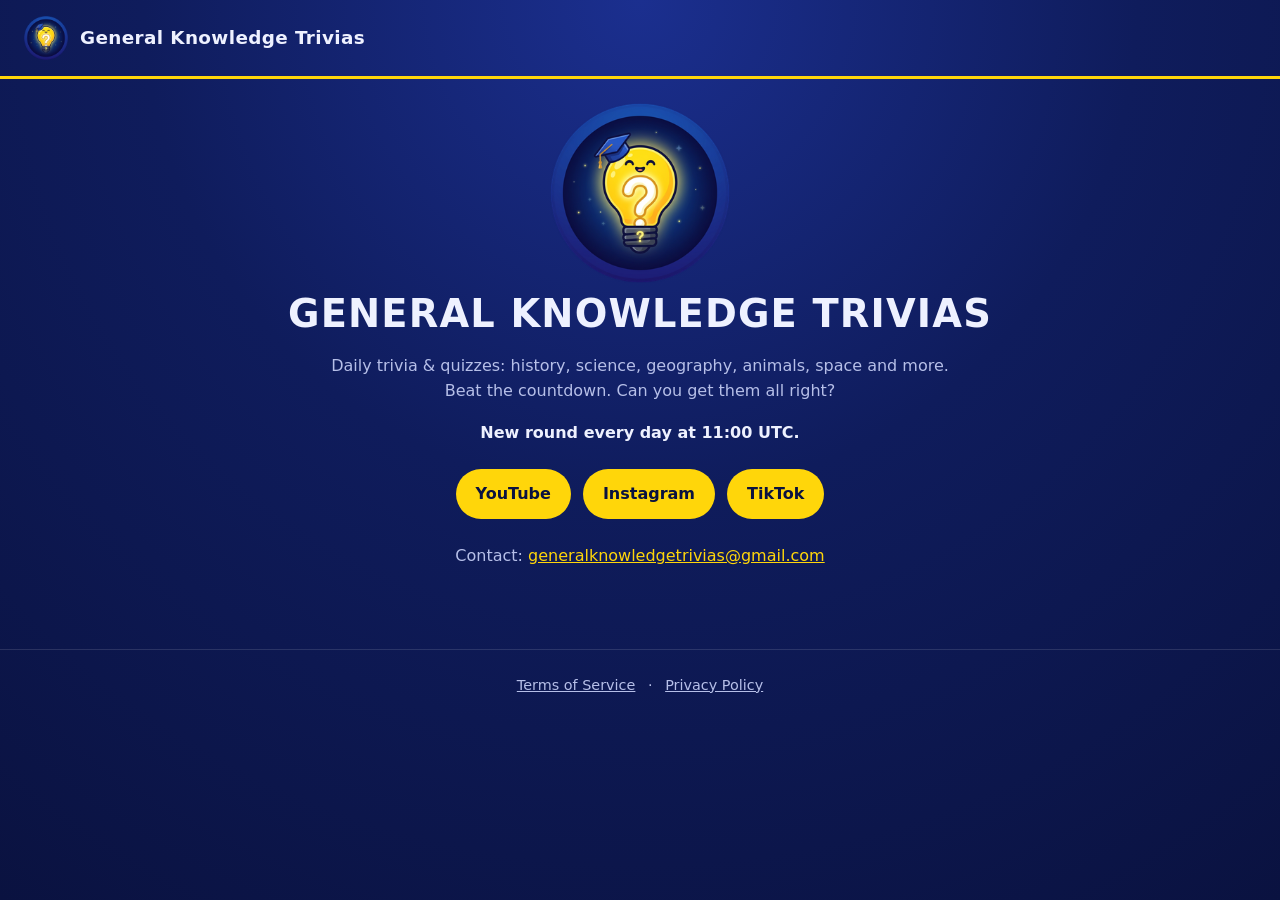
<file: index.html>
<!DOCTYPE html>
<html lang="en">
<head>
<meta charset="utf-8">
<meta name="viewport" content="width=device-width, initial-scale=1">
<title>General Knowledge Trivias</title>
<meta name="description" content="Daily trivia and quizzes. Can you get them all right? New round every day at 11:00 UTC.">
<meta name="tiktok-developers-site-verification" content="fVG4GvTRTaUcVQB6HnKaP37qCcq3bNsE">
<link rel="icon" href="/favicon.png">
<link rel="stylesheet" href="/assets/style.css">
</head>
<body>
<header><img src="/assets/logo.png" alt=""><a class="brand" href="/">General Knowledge Trivias</a></header>
<main class="hero">
  <img src="/assets/logo.png" alt="General Knowledge Trivias lightbulb mascot">
  <h1>General Knowledge Trivias</h1>
  <p class="muted">Daily trivia &amp; quizzes: history, science, geography, animals, space and more.<br>Beat the countdown. Can you get them all right?</p>
  <p><strong>New round every day at 11:00 UTC.</strong></p>
  <div class="links">
    <a class="btn" href="https://www.youtube.com/@generalknowledgetrivias">YouTube</a>
    <a class="btn" href="https://www.instagram.com/generalknowledgetrivias">Instagram</a>
    <a class="btn" href="https://www.tiktok.com/@generalknowledgetrivias">TikTok</a>
  </div>
  <p class="muted">Contact: <a href="mailto:generalknowledgetrivias@gmail.com">generalknowledgetrivias@gmail.com</a></p>
</main>
<footer><a href="/terms/">Terms of Service</a> · <a href="/privacy/">Privacy Policy</a></footer>
</body>
</html>
</file>
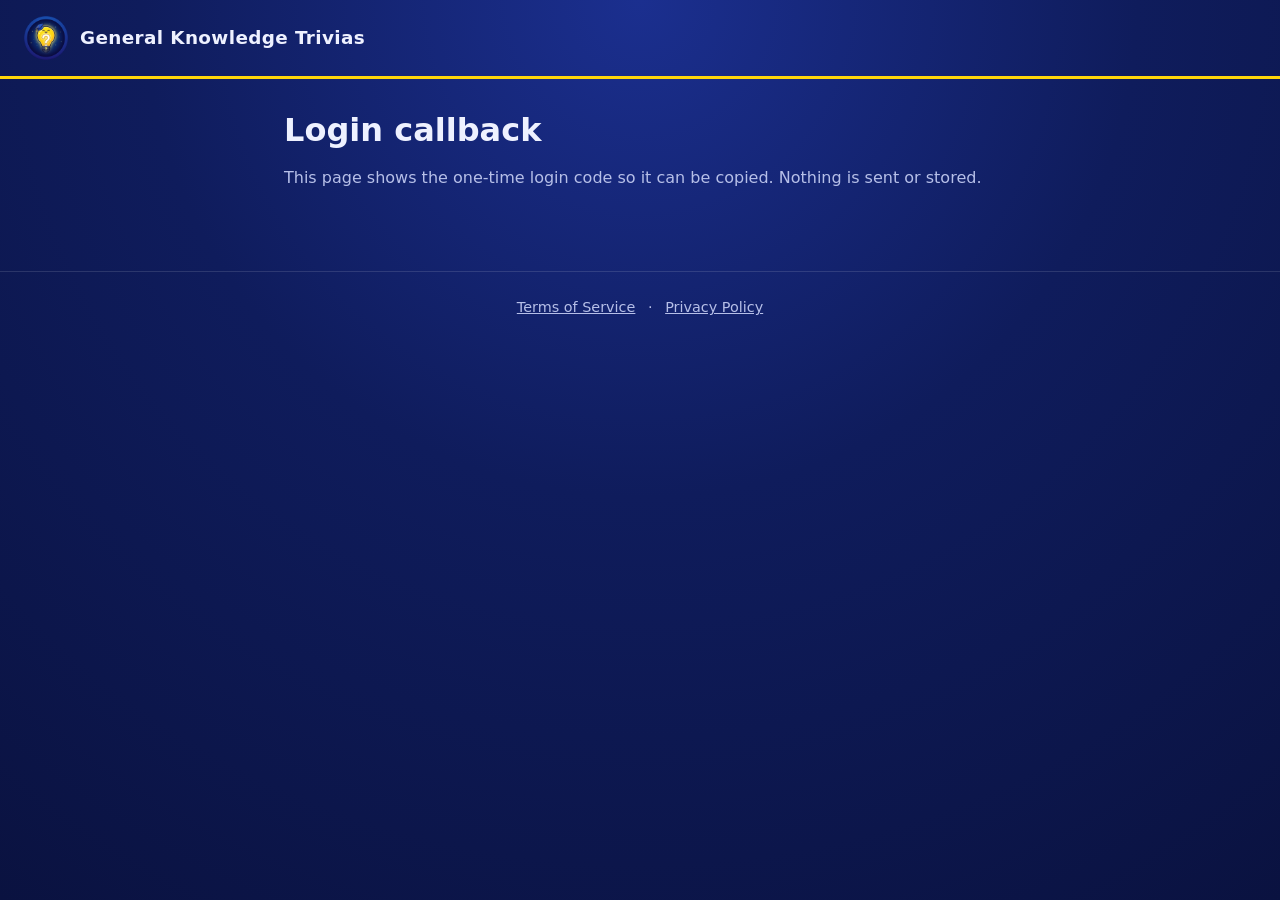
<file: callback/index.html>
<!DOCTYPE html>
<html lang="en">
<head>
<meta charset="utf-8">
<meta name="viewport" content="width=device-width, initial-scale=1">
<meta name="robots" content="noindex">
<title>Login complete - Trivia Shorts Poster</title>
<link rel="icon" href="/favicon.png">
<link rel="stylesheet" href="/assets/style.css">
</head>
<body>
<header><img src="/assets/logo.png" alt=""><a class="brand" href="/">General Knowledge Trivias</a></header>
<main>
<h1 id="title">Login callback</h1>
<p id="msg" class="muted">This page shows the one-time login code so it can be copied. Nothing is sent or stored.</p>
<div id="box" hidden>
  <div class="code" id="code"></div>
  <button class="btn" id="copy">Copy code</button>
  <p class="muted">The code expires in a few minutes, so use it right away.</p>
</div>
</main>
<footer><a href="/terms/">Terms of Service</a> · <a href="/privacy/">Privacy Policy</a></footer>
<script>
  const q = new URLSearchParams(location.search);
  const code = q.get("code"), err = q.get("error") || q.get("error_description");
  if (code) {
    document.getElementById("title").textContent = "Login approved ✅";
    document.getElementById("msg").textContent = "Copy this code and paste it back into Claude Code:";
    document.getElementById("code").textContent = code;
    document.getElementById("box").hidden = false;
    document.getElementById("copy").onclick = async () => {
      await navigator.clipboard.writeText(code);
      document.getElementById("copy").textContent = "Copied!";
    };
  } else if (q.toString()) {
    document.getElementById("title").textContent = "Login was not completed";
    document.getElementById("msg").textContent = "TikTok returned these details (copy them all):";
    const lines = []; for (const [k, v] of q) lines.push(k + " = " + v);
    const NL = String.fromCharCode(10);
    document.getElementById("code").textContent = lines.join(NL);
    document.getElementById("code").style.whiteSpace = "pre-wrap";
    document.getElementById("box").hidden = false;
    document.getElementById("copy").textContent = "Copy details";
    document.getElementById("copy").onclick = async () => {
      await navigator.clipboard.writeText(lines.join(NL));
      document.getElementById("copy").textContent = "Copied!";
    };
  }
</script>
</body>
</html>
</file>
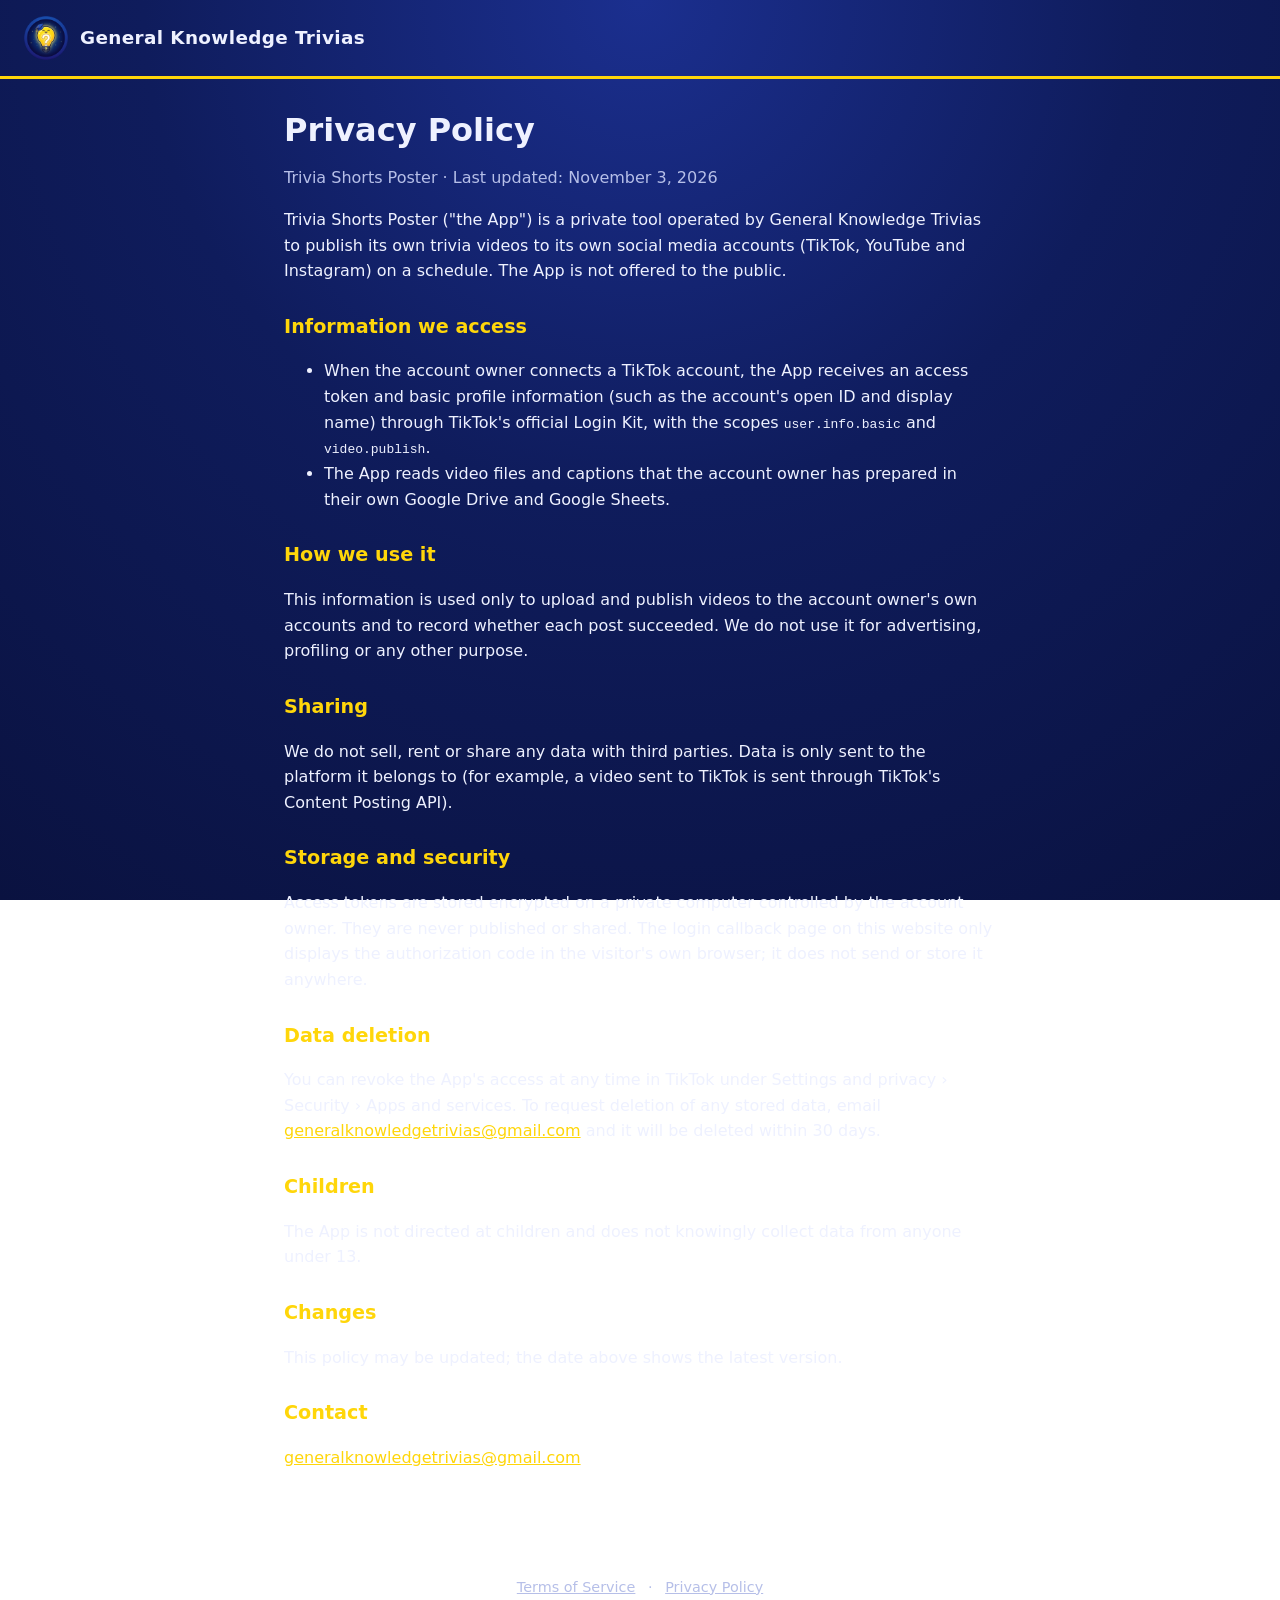
<file: privacy/index.html>
<!DOCTYPE html>
<html lang="en">
<head>
<meta charset="utf-8">
<meta name="viewport" content="width=device-width, initial-scale=1">
<title>Privacy Policy - Trivia Shorts Poster</title>
<link rel="icon" href="/favicon.png">
<link rel="stylesheet" href="/assets/style.css">
</head>
<body>
<header><img src="/assets/logo.png" alt=""><a class="brand" href="/">General Knowledge Trivias</a></header>
<main>
<h1>Privacy Policy</h1>
<p class="muted">Trivia Shorts Poster · Last updated: November 3, 2026</p>
<p>Trivia Shorts Poster ("the App") is a private tool operated by General Knowledge Trivias to publish its own trivia videos to its own social media accounts (TikTok, YouTube and Instagram) on a schedule. The App is not offered to the public.</p>
<h2>Information we access</h2>
<ul>
<li>When the account owner connects a TikTok account, the App receives an access token and basic profile information (such as the account's open ID and display name) through TikTok's official Login Kit, with the scopes <code>user.info.basic</code> and <code>video.publish</code>.</li>
<li>The App reads video files and captions that the account owner has prepared in their own Google Drive and Google Sheets.</li>
</ul>
<h2>How we use it</h2>
<p>This information is used only to upload and publish videos to the account owner's own accounts and to record whether each post succeeded. We do not use it for advertising, profiling or any other purpose.</p>
<h2>Sharing</h2>
<p>We do not sell, rent or share any data with third parties. Data is only sent to the platform it belongs to (for example, a video sent to TikTok is sent through TikTok's Content Posting API).</p>
<h2>Storage and security</h2>
<p>Access tokens are stored encrypted on a private computer controlled by the account owner. They are never published or shared. The login callback page on this website only displays the authorization code in the visitor's own browser; it does not send or store it anywhere.</p>
<h2>Data deletion</h2>
<p>You can revoke the App's access at any time in TikTok under Settings and privacy › Security › Apps and services. To request deletion of any stored data, email <a href="mailto:generalknowledgetrivias@gmail.com">generalknowledgetrivias@gmail.com</a> and it will be deleted within 30 days.</p>
<h2>Children</h2>
<p>The App is not directed at children and does not knowingly collect data from anyone under 13.</p>
<h2>Changes</h2>
<p>This policy may be updated; the date above shows the latest version.</p>
<h2>Contact</h2>
<p><a href="mailto:generalknowledgetrivias@gmail.com">generalknowledgetrivias@gmail.com</a></p>
</main>
<footer><a href="/terms/">Terms of Service</a> · <a href="/privacy/">Privacy Policy</a></footer>
</body>
</html>
</file>
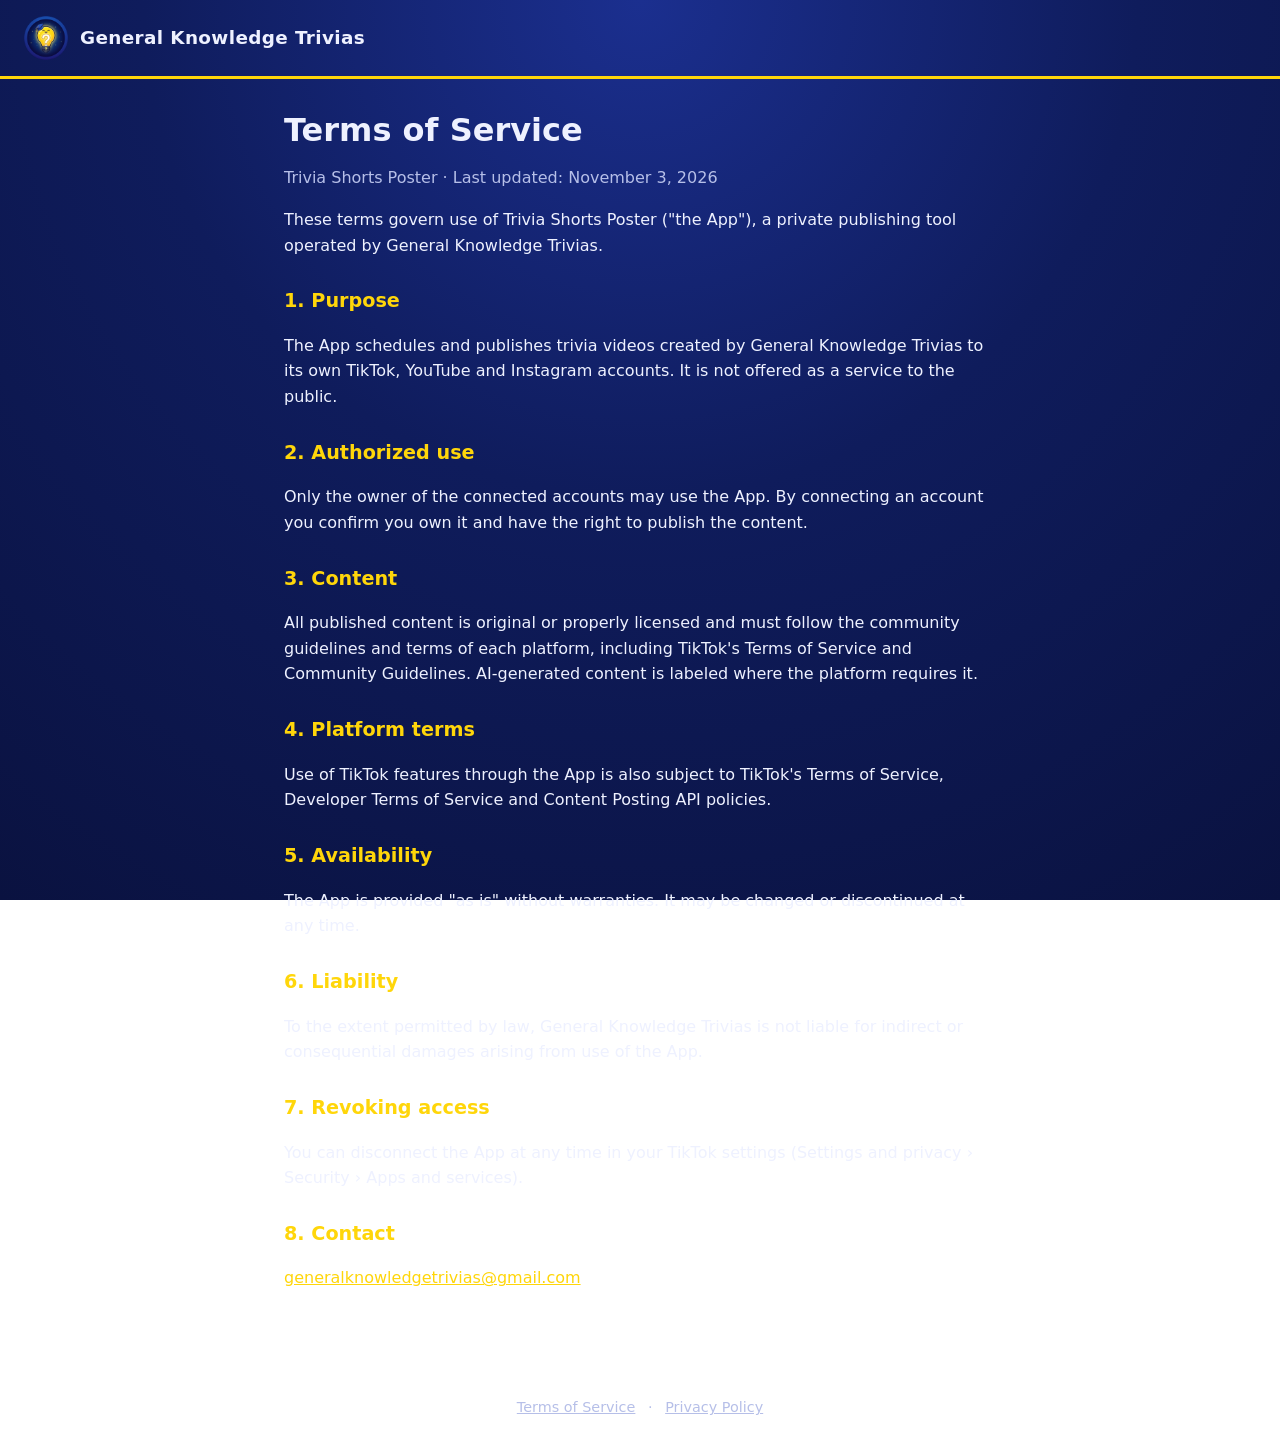
<file: terms/index.html>
<!DOCTYPE html>
<html lang="en">
<head>
<meta charset="utf-8">
<meta name="viewport" content="width=device-width, initial-scale=1">
<title>Terms of Service - Trivia Shorts Poster</title>
<link rel="icon" href="/favicon.png">
<link rel="stylesheet" href="/assets/style.css">
</head>
<body>
<header><img src="/assets/logo.png" alt=""><a class="brand" href="/">General Knowledge Trivias</a></header>
<main>
<h1>Terms of Service</h1>
<p class="muted">Trivia Shorts Poster · Last updated: November 3, 2026</p>
<p>These terms govern use of Trivia Shorts Poster ("the App"), a private publishing tool operated by General Knowledge Trivias.</p>
<h2>1. Purpose</h2>
<p>The App schedules and publishes trivia videos created by General Knowledge Trivias to its own TikTok, YouTube and Instagram accounts. It is not offered as a service to the public.</p>
<h2>2. Authorized use</h2>
<p>Only the owner of the connected accounts may use the App. By connecting an account you confirm you own it and have the right to publish the content.</p>
<h2>3. Content</h2>
<p>All published content is original or properly licensed and must follow the community guidelines and terms of each platform, including TikTok's Terms of Service and Community Guidelines. AI-generated content is labeled where the platform requires it.</p>
<h2>4. Platform terms</h2>
<p>Use of TikTok features through the App is also subject to TikTok's Terms of Service, Developer Terms of Service and Content Posting API policies.</p>
<h2>5. Availability</h2>
<p>The App is provided "as is" without warranties. It may be changed or discontinued at any time.</p>
<h2>6. Liability</h2>
<p>To the extent permitted by law, General Knowledge Trivias is not liable for indirect or consequential damages arising from use of the App.</p>
<h2>7. Revoking access</h2>
<p>You can disconnect the App at any time in your TikTok settings (Settings and privacy › Security › Apps and services).</p>
<h2>8. Contact</h2>
<p><a href="mailto:generalknowledgetrivias@gmail.com">generalknowledgetrivias@gmail.com</a></p>
</main>
<footer><a href="/terms/">Terms of Service</a> · <a href="/privacy/">Privacy Policy</a></footer>
</body>
</html>
</file>
<file: assets/style.css>
:root { --navy: #0f1c5c; --navy2: #0a1240; --yellow: #ffd60a; --text: #eef1ff; --muted: #b6bfe8; }
* { box-sizing: border-box; }
body { margin: 0; font-family: system-ui, -apple-system, "Segoe UI", Roboto, sans-serif; color: var(--text);
  background: radial-gradient(circle at 50% 0%, #1b2f8f 0%, var(--navy) 45%, var(--navy2) 100%) fixed; line-height: 1.6; }
a { color: var(--yellow); }
header { display: flex; align-items: center; gap: 12px; padding: 16px 24px; border-bottom: 3px solid var(--yellow); }
header img { width: 44px; height: 44px; }
header a.brand { color: var(--text); text-decoration: none; font-weight: 800; font-size: 1.15rem; letter-spacing: .02em; }
main { max-width: 760px; margin: 0 auto; padding: 32px 24px 64px; }
h1 { font-size: 2rem; line-height: 1.2; margin: 0 0 8px; }
h2 { color: var(--yellow); font-size: 1.2rem; margin-top: 28px; }
.muted { color: var(--muted); }
.hero { text-align: center; padding-top: 24px; }
.hero img { width: 180px; height: 180px; }
.hero h1 { font-size: 2.4rem; text-transform: uppercase; letter-spacing: .03em; }
.links { display: flex; flex-wrap: wrap; justify-content: center; gap: 12px; margin: 24px 0; }
.btn { display: inline-block; padding: 12px 20px; border-radius: 999px; background: var(--yellow); color: var(--navy2);
  font-weight: 700; text-decoration: none; border: 0; cursor: pointer; font-size: 1rem; }
.btn.ghost { background: transparent; color: var(--yellow); border: 2px solid var(--yellow); }
.code { word-break: break-all; background: rgba(0,0,0,.35); border: 1px solid var(--muted); border-radius: 10px;
  padding: 14px; font-family: ui-monospace, Consolas, monospace; font-size: .95rem; margin: 12px 0; }
footer { text-align: center; padding: 24px; color: var(--muted); font-size: .9rem; border-top: 1px solid rgba(255,255,255,.12); }
footer a { color: var(--muted); margin: 0 8px; }
</file>
